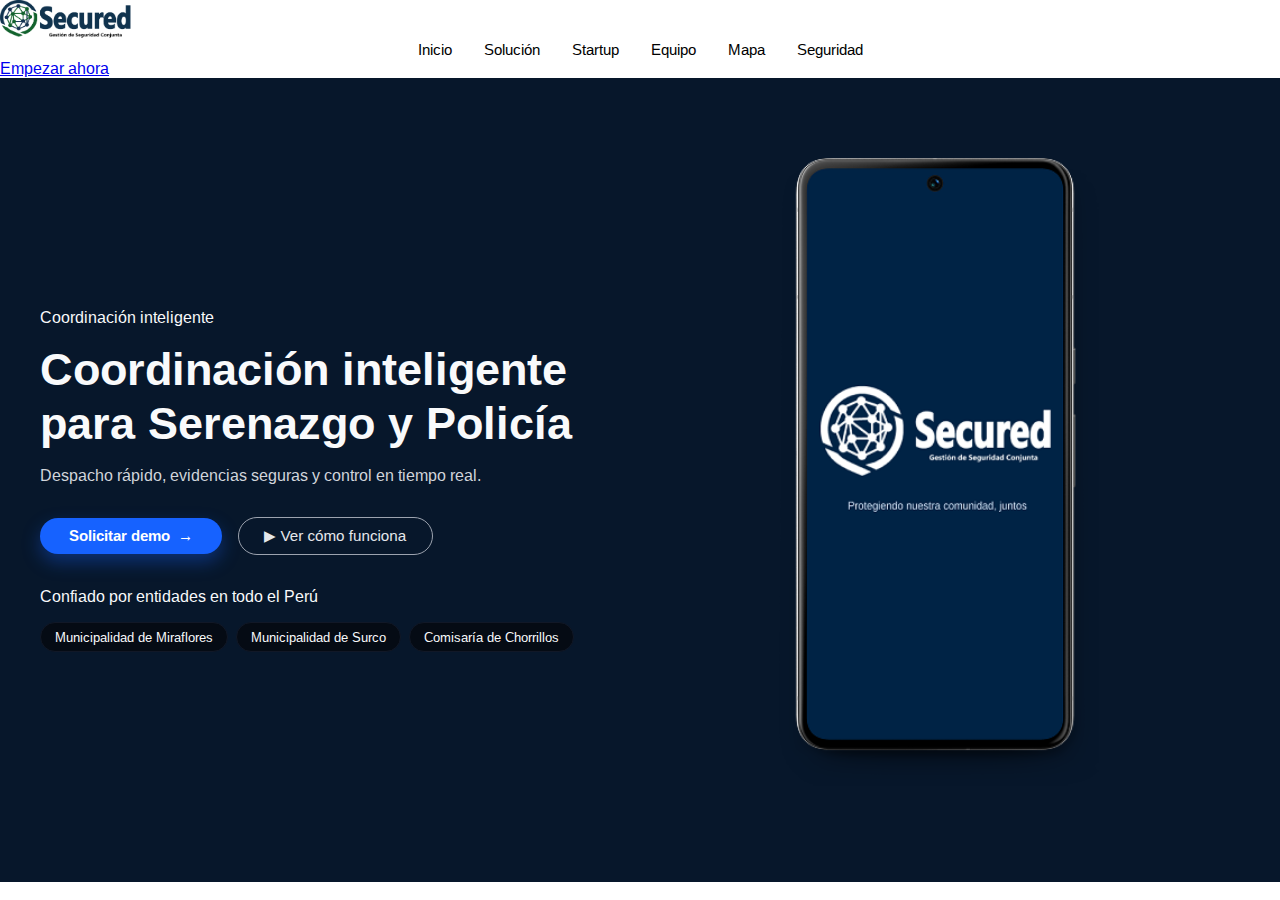
<file: index.html>
<!DOCTYPE html>
<html lang="es">

 <head>
  <meta charset="UTF-8">
  <meta name="viewport" content="width=device-width, initial-scale=1.0">
  <title>Secured</title>

  <!-- Fuente Arimo -->
  <link rel="preconnect" href="https://fonts.googleapis.com">
  <link rel="preconnect" href="https://fonts.gstatic.com" crossorigin>
  <link href="https://fonts.googleapis.com/css2?family=Arimo:wght@400;500;600;700&display=swap" rel="stylesheet">

  <link rel="stylesheet" href="public/assets/styles/styles.css">
 </head>
 <body>
  <header class="main-header">
    <div class="main-header-inner">
      <a href="#inicio" class="logo">
        <img src="public/assets/images/Secured_Logo_v1.png" alt="Logo de Secured" />
      </a>

      <nav class="main-nav">
        <ul>
          <li><a href="#inicio">Inicio</a></li>
          <li><a href="#solucion">Solución</a></li>
          <li><a href="#startup">Startup</a></li>
          <li><a href="#equipo">Equipo</a></li>
          <li><a href="#mapa">Mapa</a></li>
          <li><a href="#seguridad">Seguridad</a></li>
        </ul>
      </nav>

      <a href="#login" class="btn-login">Empezar ahora</a>
    </div>
  </header>

  <section class="hero" id="inicio">
    <div class="hero-inner">
      <div class="hero-text">
        <p class="hero-kicker">Coordinación inteligente</p>
        <h1 class="hero-title">
          Coordinación inteligente<br />
          para <span>Serenazgo y Policía</span>
        </h1>
        <p class="hero-subtitle">
          Despacho rápido, evidencias seguras y control en tiempo real.
        </p>

        <div class="hero-actions">
          <a href="#contacto" class="btn-primary hero-btn-primary">
            Solicitar demo <span class="hero-arrow">→</span>
          </a>
          <button type="button" class="btn-secondary hero-btn-secondary">
            ▶ Ver cómo funciona
          </button>
        </div>

        <p class="hero-trust">Confiado por entidades en todo el Perú</p>
        <div class="hero-badges">
          <span class="hero-badge">Municipalidad de Miraflores</span>
          <span class="hero-badge">Municipalidad de Surco</span>
          <span class="hero-badge">Comisaría de Chorrillos</span>
        </div>
      </div>

      <div class="hero-visual">
        <img
          src="public/assets/images/iMockup - Google Pixel 8 Pro.png"
          alt="Pantalla de la app Secured"
          class="hero-phone"
        />
      </div>
    </div>
  </section>
</body>
</html>
</file>
<file: public/assets/styles/styles.css>
body {
  margin: 0;
  font-family: "Arimo", system-ui, -apple-system, BlinkMacSystemFont, "Segoe UI", sans-serif;
}
/* ================= HEADER ================= */

.main-header {
  position: sticky;
  top: 0;
  z-index: 10;
  background-color: #ffffff;
  box-shadow: 0 1px 0 rgba(15, 23, 42, 0.08);
}

/* Aquí defines qué tan alto quieres el header */
.main-header .container {
  max-width: 1200px;
  margin: 0 auto;
  height: 90px;              /* ⇐ cambia este valor si lo quieres más alto/bajo */
  display: flex;
  align-items: center;
  justify-content: space-between;
  gap: 40px;
  padding: 0 32px;
}

/* Logo */
.logo {
  display: flex;
  align-items: center;
  text-decoration: none;
}

.logo img {
  height: 44px;              /* tamaño del logo */
  width: auto;
  display: block;
}

/* Menú centrado */
.main-nav {
  flex: 1;
}

.main-nav ul {
  margin: 0;
  padding: 0;
  list-style: none;
  display: flex;
  justify-content: center;
  gap: 32px;
}

.main-nav a {
  text-decoration: none;
  font-size: 0.95rem;
  color: #1d2a3b;
  font-weight: 500;
  padding-bottom: 4px;
  border-bottom: 2px solid transparent;
  transition: color 0.2s ease, border-color 0.2s ease;
}

.main-nav a:hover {
  color: #1662ff;
  border-bottom-color: #1662ff;
}


/* Logo */

.logo {
  display: flex;
  align-items: center;
  text-decoration: none;
}

/* Aquí controlamos el tamaño del PNG */
.logo img {
  height: 40px;      /* tamaño visible del logo */
  width: auto;       /* mantiene la proporción original */
  display: block;
}


.logo span {
  font-size: 1.5rem;
  font-weight: 700;
  color: #0f1f3a;
}

/* Menú */

.main-nav {
  flex: 1;
}

.main-nav ul {
  margin: 0;
  padding: 0;
  list-style: none;
  display: flex;
  justify-content: center; /* menú centrado */
  gap: 32px;
}

.main-nav a {
  text-decoration: none;
  font-size: 0.95rem;
  color: var(--text-color);
  font-weight: 500;
  padding-bottom: 4px;
  transition: color 0.2s ease, border-color 0.2s ease;
  border-bottom: 2px solid transparent;
}

.main-nav a:hover {
  color: var(--primary-color);
  border-bottom-color: var(--primary-color);
}

/* Botón CTA */

.btn-primary {
  display: inline-flex;
  align-items: center;
  justify-content: center;
  padding: 0.55rem 1.6rem;
  background-color: #1662ff !important;  /* azul sólido */
  color: #ffffff !important;             /* texto blanco */
  text-decoration: none;
  border-radius: 999px;
  font-size: 0.95rem;
  font-weight: 600;
  border: none;
  box-shadow: 0 8px 18px rgba(22, 98, 255, 0.35);
  transition: transform 0.15s ease, box-shadow 0.15s ease,
              background-color 0.15s ease;
}

.btn-primary:hover {
  background-color: #0f54dd !important;
  color: #ffffff !important;
  transform: translateY(-1px);
  box-shadow: 0 10px 22px rgba(22, 98, 255, 0.4);
}

.btn-primary:active {
  transform: translateY(0);
  box-shadow: 0 5px 14px rgba(22, 98, 255, 0.3);
}

/* Versión simple en pantallas pequeñas (por ahora solo reduce tamaño) */
@media (max-width: 768px) {
  .main-header .container {
    gap: 16px;
    padding: 0 16px;
  }

  .main-nav ul {
    gap: 16px;
    font-size: 0.85rem;
  }

  .logo span {
    font-size: 1.25rem;
  }

  .btn-primary {
    padding: 0.45rem 1.2rem;
    font-size: 0.85rem;
  }
}
/* ============ HERO / INICIO ============ */

.hero {
  background-color: #07172b;      /* fondo azul oscuro */
  color: #f9fafb;
}

.hero-inner {
  max-width: 1200px;
  margin: 0 auto;
  padding: 80px 32px 96px;
  display: flex;
  align-items: center;
  justify-content: space-between;
  gap: 64px;
}

/* Columna izquierda */

.hero-content {
  flex: 1 1 55%;
}

.hero-title {
  font-size: 2.8rem;
  line-height: 1.2;
  margin: 0 0 16px;
  font-weight: 700;
}

.hero-subtitle {
  margin: 0 0 32px;
  font-size: 1rem;
  color: #d1d5db;
}

.hero-actions {
  display: flex;
  align-items: center;
  gap: 16px;
  margin-bottom: 32px;
}

/* Reusamos .btn-primary que ya tienes, solo ajustamos pequeñas cosas opcionales */
.hero-btn-primary {
  padding-inline: 1.8rem;
}

.hero-arrow {
  margin-left: 8px;
}

/* Botón secundario */

.btn-secondary {
  display: inline-flex;
  align-items: center;
  justify-content: center;
  padding: 0.55rem 1.6rem;
  background-color: transparent;
  color: #e5e7eb;
  border-radius: 999px;
  border: 1px solid #9ca3af;
  font-size: 0.95rem;
  font-weight: 500;
  cursor: pointer;
  transition: background-color 0.15s ease, color 0.15s ease,
              border-color 0.15s ease, transform 0.15s ease;
}

.btn-secondary:hover {
  background-color: #111827;
  border-color: #e5e7eb;
  transform: translateY(-1px);
}

.hero-play-icon {
  margin-right: 8px;
  font-size: 0.9rem;
}

/* Divider y entidades confiadas */

.hero-divider {
  border: none;
  border-top: 1px solid #1f2933;
  margin: 24px 0 20px;
}

.hero-trust-label {
  display: block;
  font-size: 0.8rem;
  color: #9ca3af;
  margin-bottom: 12px;
}

.hero-badges {
  display: flex;
  flex-wrap: wrap;
  gap: 8px;
}

.hero-badge {
  display: inline-flex;
  align-items: center;
  padding: 6px 14px;
  border-radius: 999px;
  background-color: #050b14;
  border: 1px solid #111827;
  font-size: 0.8rem;
}

/* Columna derecha: teléfono */

.hero-visual {
  flex: 1 1 45%;
  display: flex;
  justify-content: center;
}

.hero-phone {
  width: 320px;
  max-width: 100%;
  /* sin padding, sin fondo, sin borde, sin sombra */
  padding: 0;
  border-radius: 0;
  background: none;
  box-shadow: none;

  display: flex;
  align-items: center;
  justify-content: center;
}

.hero-phone img {
  width: 100%;
  height: auto;
  display: block;
  /* si tu PNG ya tiene el marco del celular, tampoco necesita border-radius */
  border-radius: 0;
}

/* Responsive básico */

@media (max-width: 900px) {
  .hero-inner {
    flex-direction: column;
    text-align: left;
    padding: 56px 20px 72px;
  }

  .hero-visual {
    order: -1;              /* el celular arriba en móvil si quieres, quita esto si no */
  }

  .hero-title {
    font-size: 2.2rem;
  }

  .hero-actions {
    flex-wrap: wrap;
  }
}
</file>
